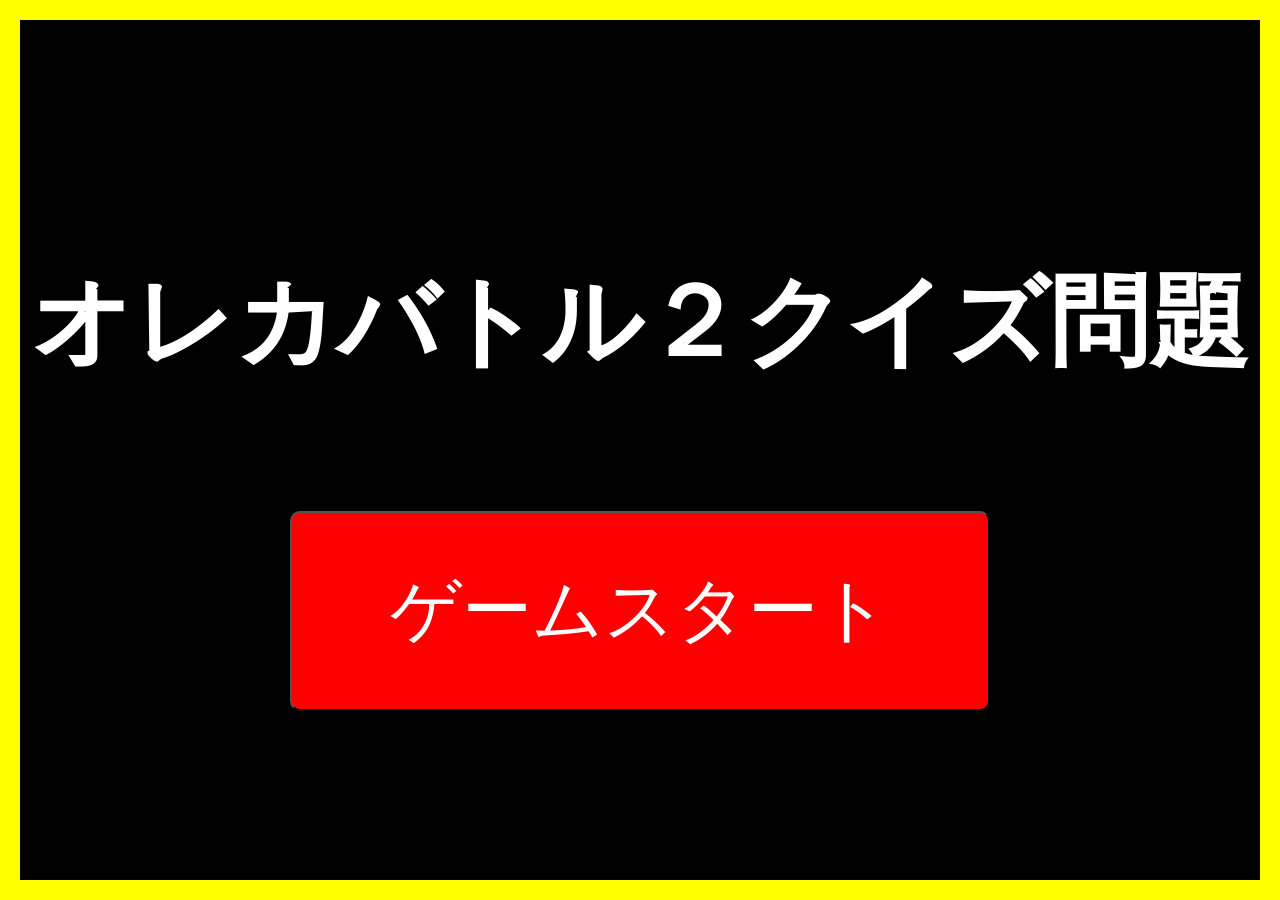
<file: index.html>
<!DOCTYPE html>
<html lang="ja">
    <head>
        <meta charset="utf-8">
        <meta name="viewport" content="width=device-width, initial-scale=1">
        <title>オレカバトル２クイズ問題 </title>
        <link rel="stylesheet" href="styles.css">
        
    </head>
    <body>
    <div class="quiz">
    <h1>オレカバトル２クイズ問題</h1>
    <a href="Select Difficulty.html">
     <button class="start">ゲームスタート</button>
    </a>
    </div>
  <script src="script.js" defer></script>
    </body>
</html>
</file>
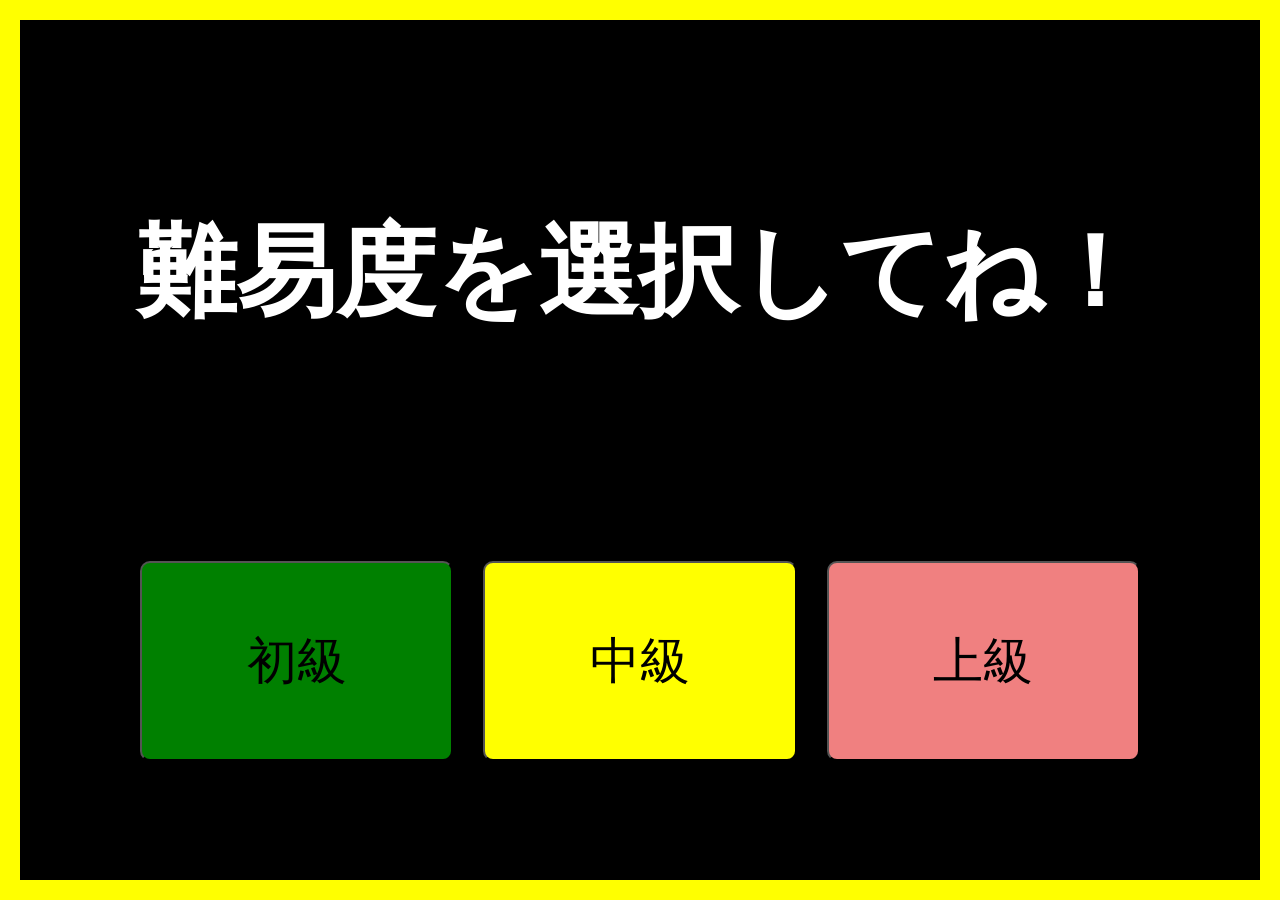
<file: Select Difficulty.html>
<!DOCTYPE html>
<html lang="ja">
<head>
    <meta charset="utf-8">
    <meta name="viewport" content="width=device-width, initial-scale=1">
    <title>オレカバトル２クイズ問題</title>
    <link rel="stylesheet" href="styles.css">
</head>
<body>
    <div class="quiz">
        <h1>難易度を選択してね！</h1>
        <div class="button-container">
            <button class="easy_btn">初級</button>
            <button class="normal_btn">中級</button>
            <button class="hard_btn">上級</button>
        </div>
    </div>
    <div class="Quiz" style="display: none;">
        <h2 class="question"></h2>
        <div class="result"></div>
        <button class="retry-btn" onclick="gotoHome()">難易度選択画面に戻る</button>
        <div class="answer-buttons">
            <button class="choice-btn"></button>
            <button class="choice-btn"></button>
            <button class="choice-btn"></button>
        </div>
    </div>
    <script src="script.js" defer></script>
</body>
</html>
</file>
<file: styles.css>
body{
    margin:0;
    padding:0;
}
h1{
    color:white;
    font-size: 100px;
    text-align: center;
    font-family:ifont, fantasy;
    margin-bottom: 120px;
}
.quiz{
background-color:black;
border: 20px solid yellow;
width: 100vw;
height: 100vh;
display: flex;
justify-content: center;
align-items: center;
box-sizing: border-box;
flex-direction: column;
}
.start{
    background-color:red;
    color:white;
    font-size: 70px;
    border-radius: 10px;
    width: 700px;
    height: 200px;
    cursor: pointer;
    box-shadow: 0px 8px #000000;
    position: relative;
    top:0px;
}
.start:hover{
    background-color:white;
    color:black;
}
.start:active{
    box-shadow: 0px 2px #000000;
    top:6px;
}
.button-container{
    display: flex;
  justify-content: center; 
    width: 100%;
    max-width: 1000px;
    padding: 0 20px;
    gap: 30px;
    margin-top: 100px;
    height: 200px;
}
.button-container button:hover{
    background-color:white;
    color:black;
}
.easy_btn{
    flex: 1;
    background-color:green;
    color:black;
    font-size: 50px;
    border-radius: 10px;
    cursor: pointer;
     box-shadow: 0px 8px #000000;
    position: relative;
    top:0px;
}
.easy_btn:active{
    box-shadow: 0px 2px #000000;
    top:6px;
}
.normal_btn{
    flex: 1;
    background-color:yellow;
    color:black;
    border-radius: 10px;
    font-size: 50px;
    cursor: pointer;
     box-shadow: 0px 8px #000000;
    position: relative;
    top:0px;
}
.normal_btn:active{
    box-shadow: 0px 2px #000000;
    top:6px;
}
.hard_btn{
    flex: 1;
    background-color:lightcoral;
    color:black;
    font-size: 50px;
    border-radius: 10px;
    cursor: pointer;
     box-shadow: 0px 8px #000000;
    position: relative;
    top:0px;
}
.hard_btn:active{
    box-shadow: 0px 2px #000000;
    top:6px;
}
.Quiz{
    display: flex;
    text-align: center;
    background-color:black;
    border: 20px solid yellow;
    min-height: 100vh;
    justify-content: center;
    align-items: center;
    box-sizing: border-box;
    flex-direction: column;
}
.answer-buttons{
    display: flex;
    justify-content: center;
    gap:50px;
    margin-top:40px;
}
.choice-btn{
    width: 300px;
    height: 220px; display: inline-block;
    background-color: red;
    color: white;
    border:none;
    cursor: pointer;
    font-size:50px;
    border-radius: 10px;
    margin-top: 100px;
     box-shadow: 0px 8px #000000;
    position: relative;
    top:0px;
}
.choice-btn:hover{
    background-color: white;
    color: black;
}
.choice-btn:active{
    box-shadow: 0px 2px #000000;
    top:6px;
}
.question{
    font-size: 60px;
    color:white;
    margin-bottom: 20px;
}
.result{
    font-size:30px;
    font-weight:bold;
    color: white;
    text-align: center;
}
.retry-btn{
    display:none;
    width: 300px;
    height: 200px;
    background-color: red;
    color: white;
    cursor: pointer;
    font-size:50px;
    border-radius: 10px;
    margin-top: 100px;
     box-shadow: 0px 8px #000000;
    position: relative;
    top:0px;
}
.retry-btn:hover{
    background-color: white;
    color: black;
}
.retry-btn:active{
    box-shadow: 0px 2px #000000;
    top:6px;
}
</file>
